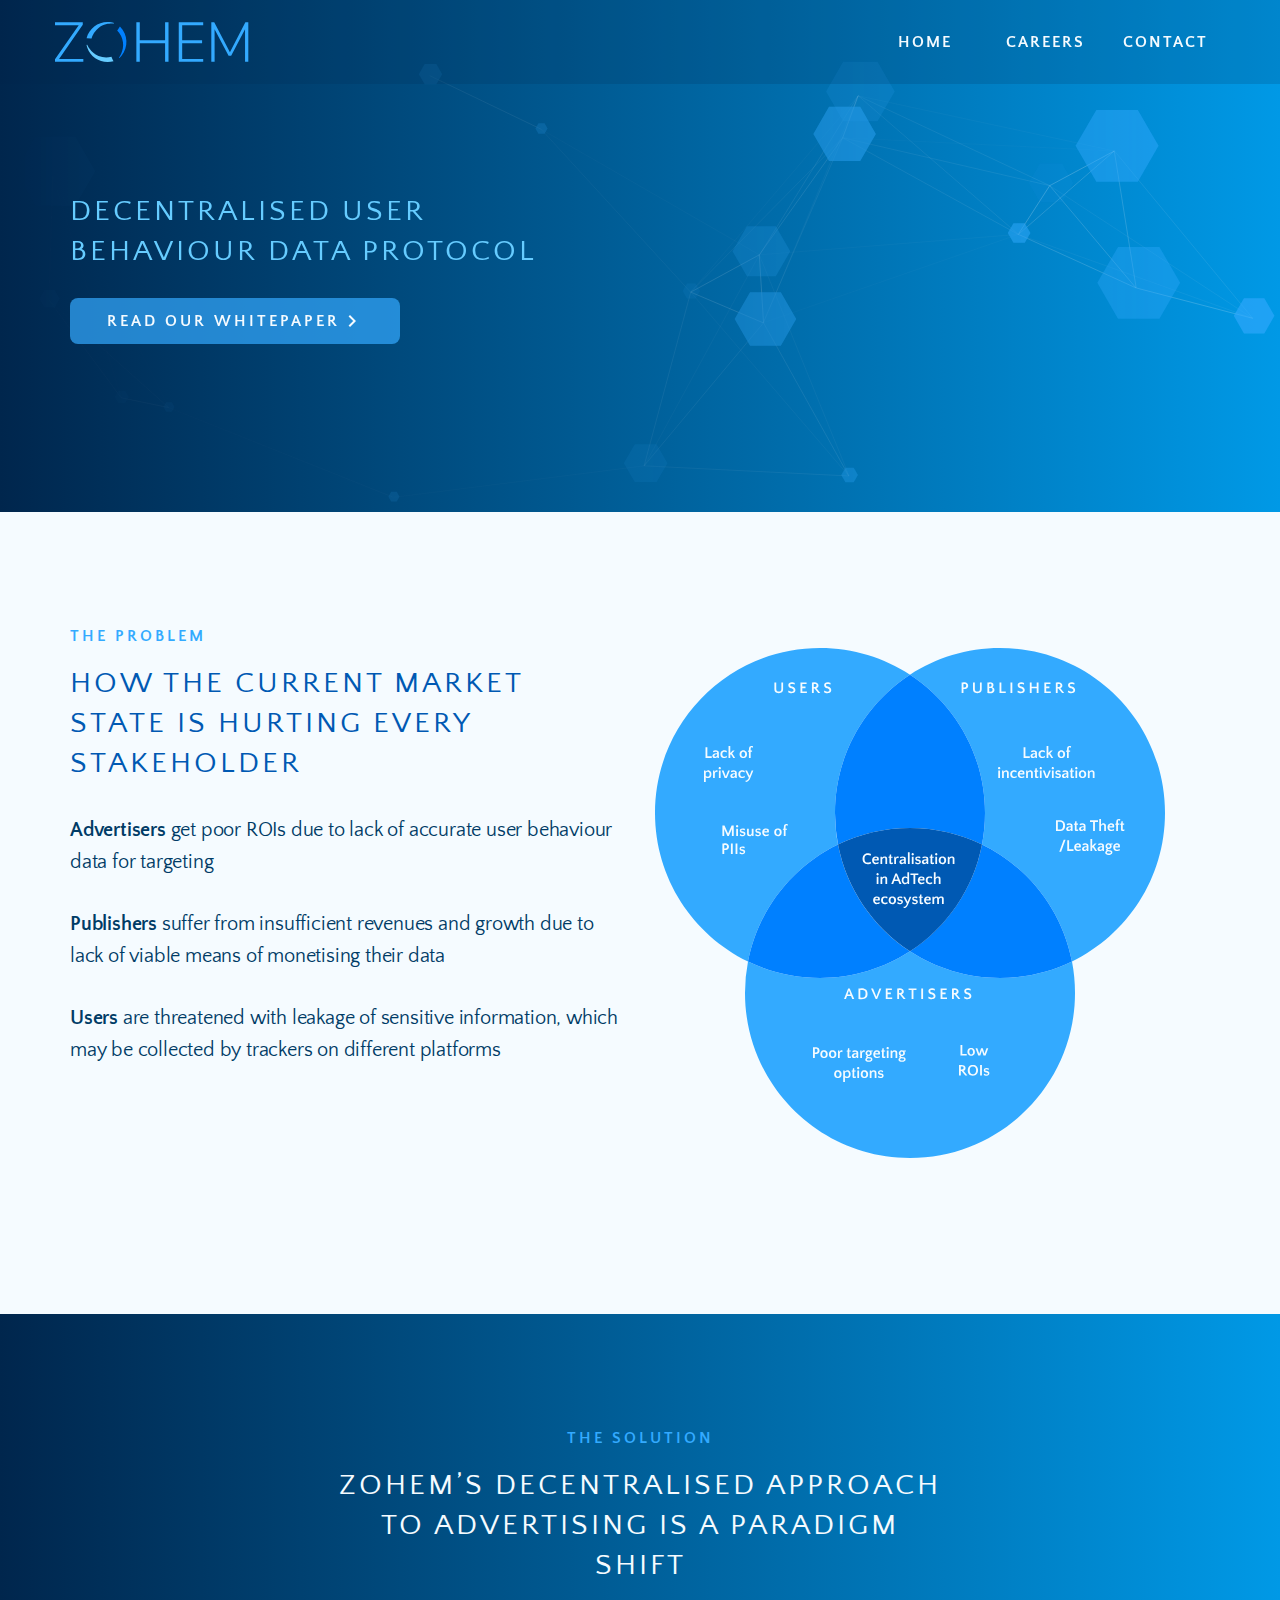
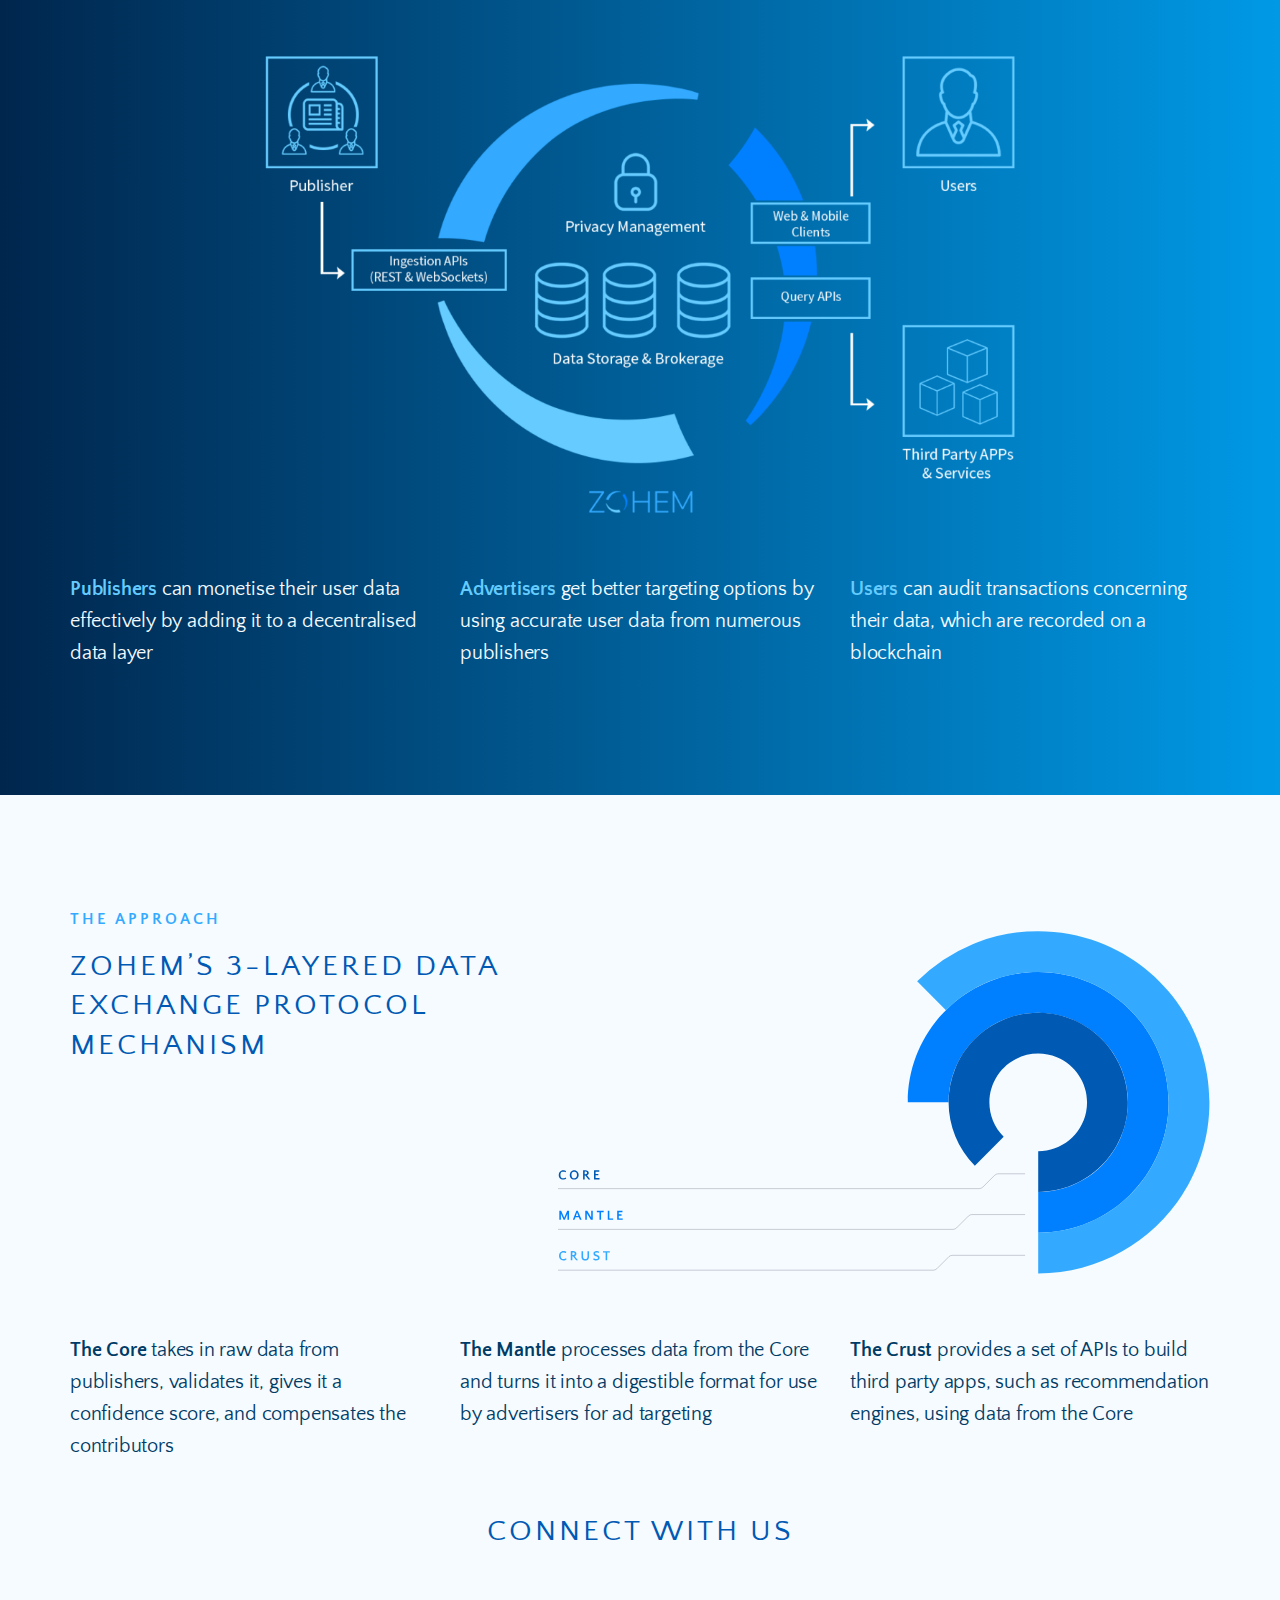
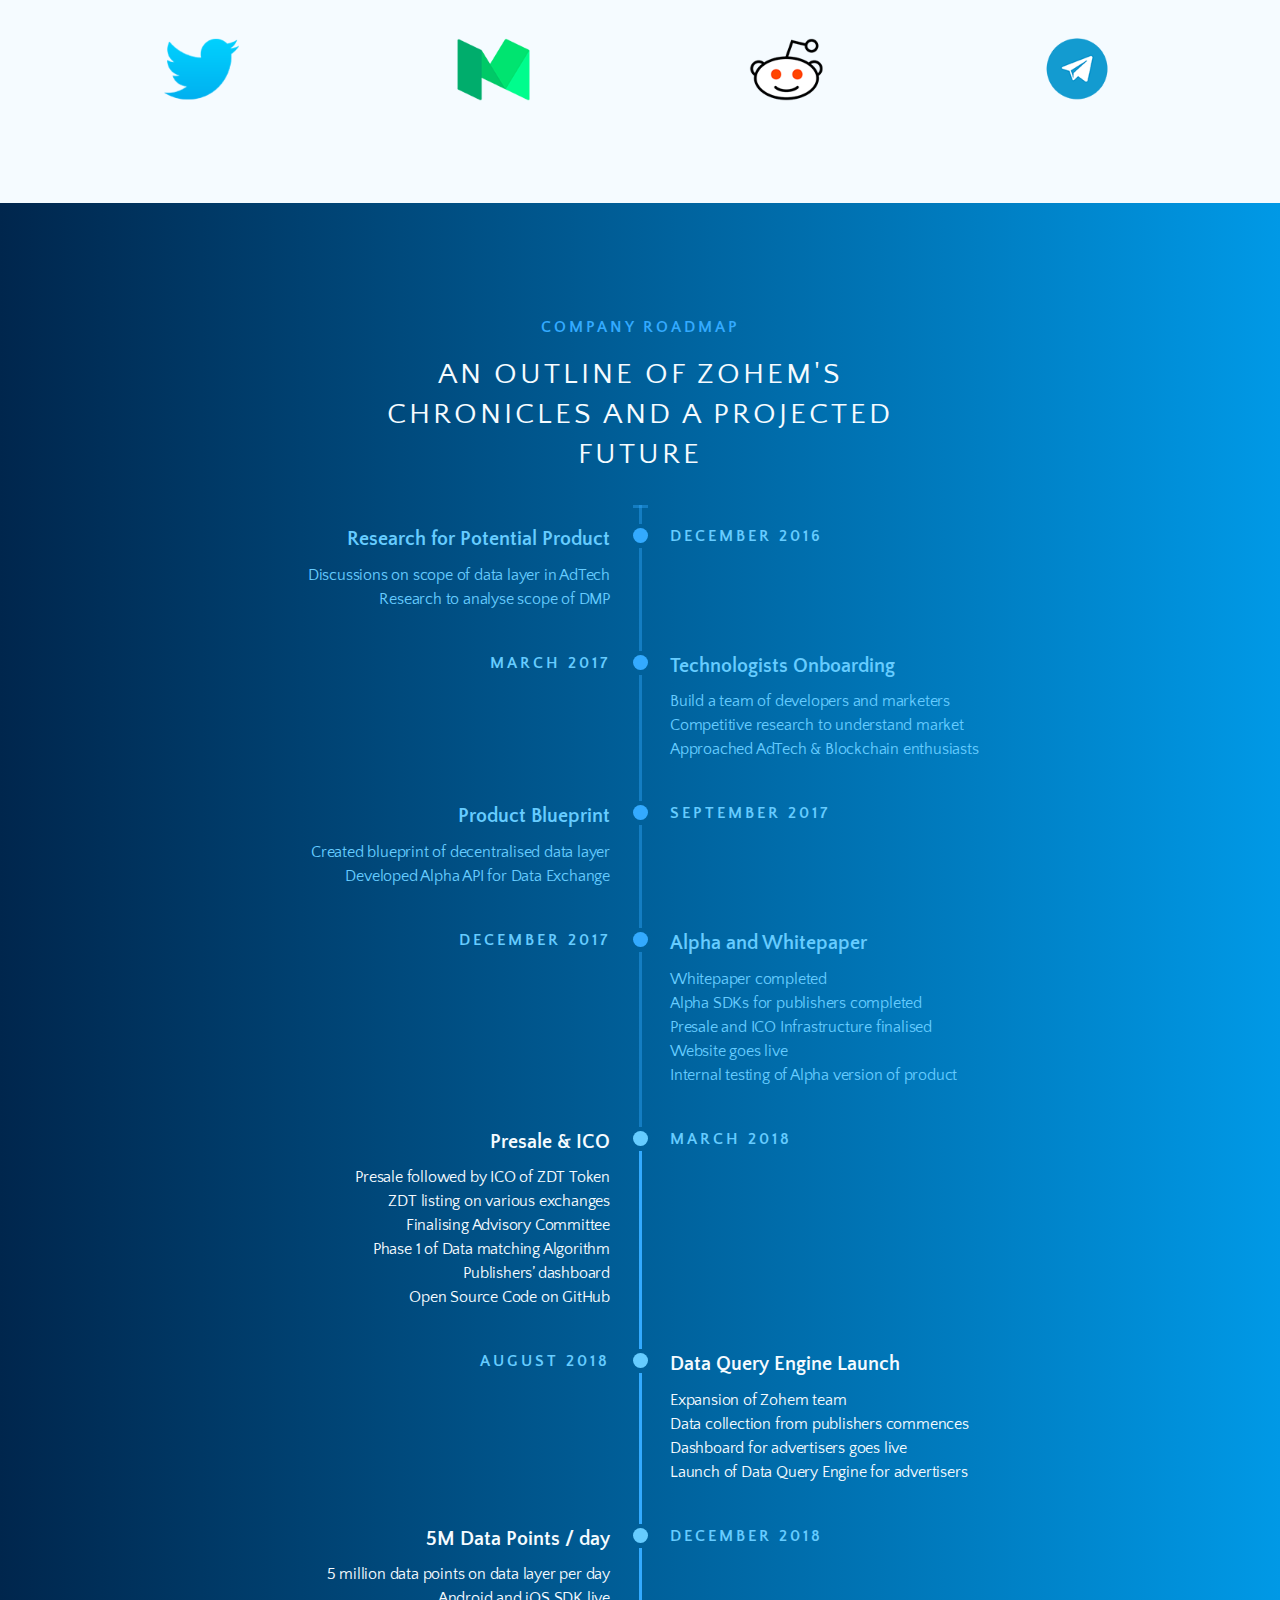
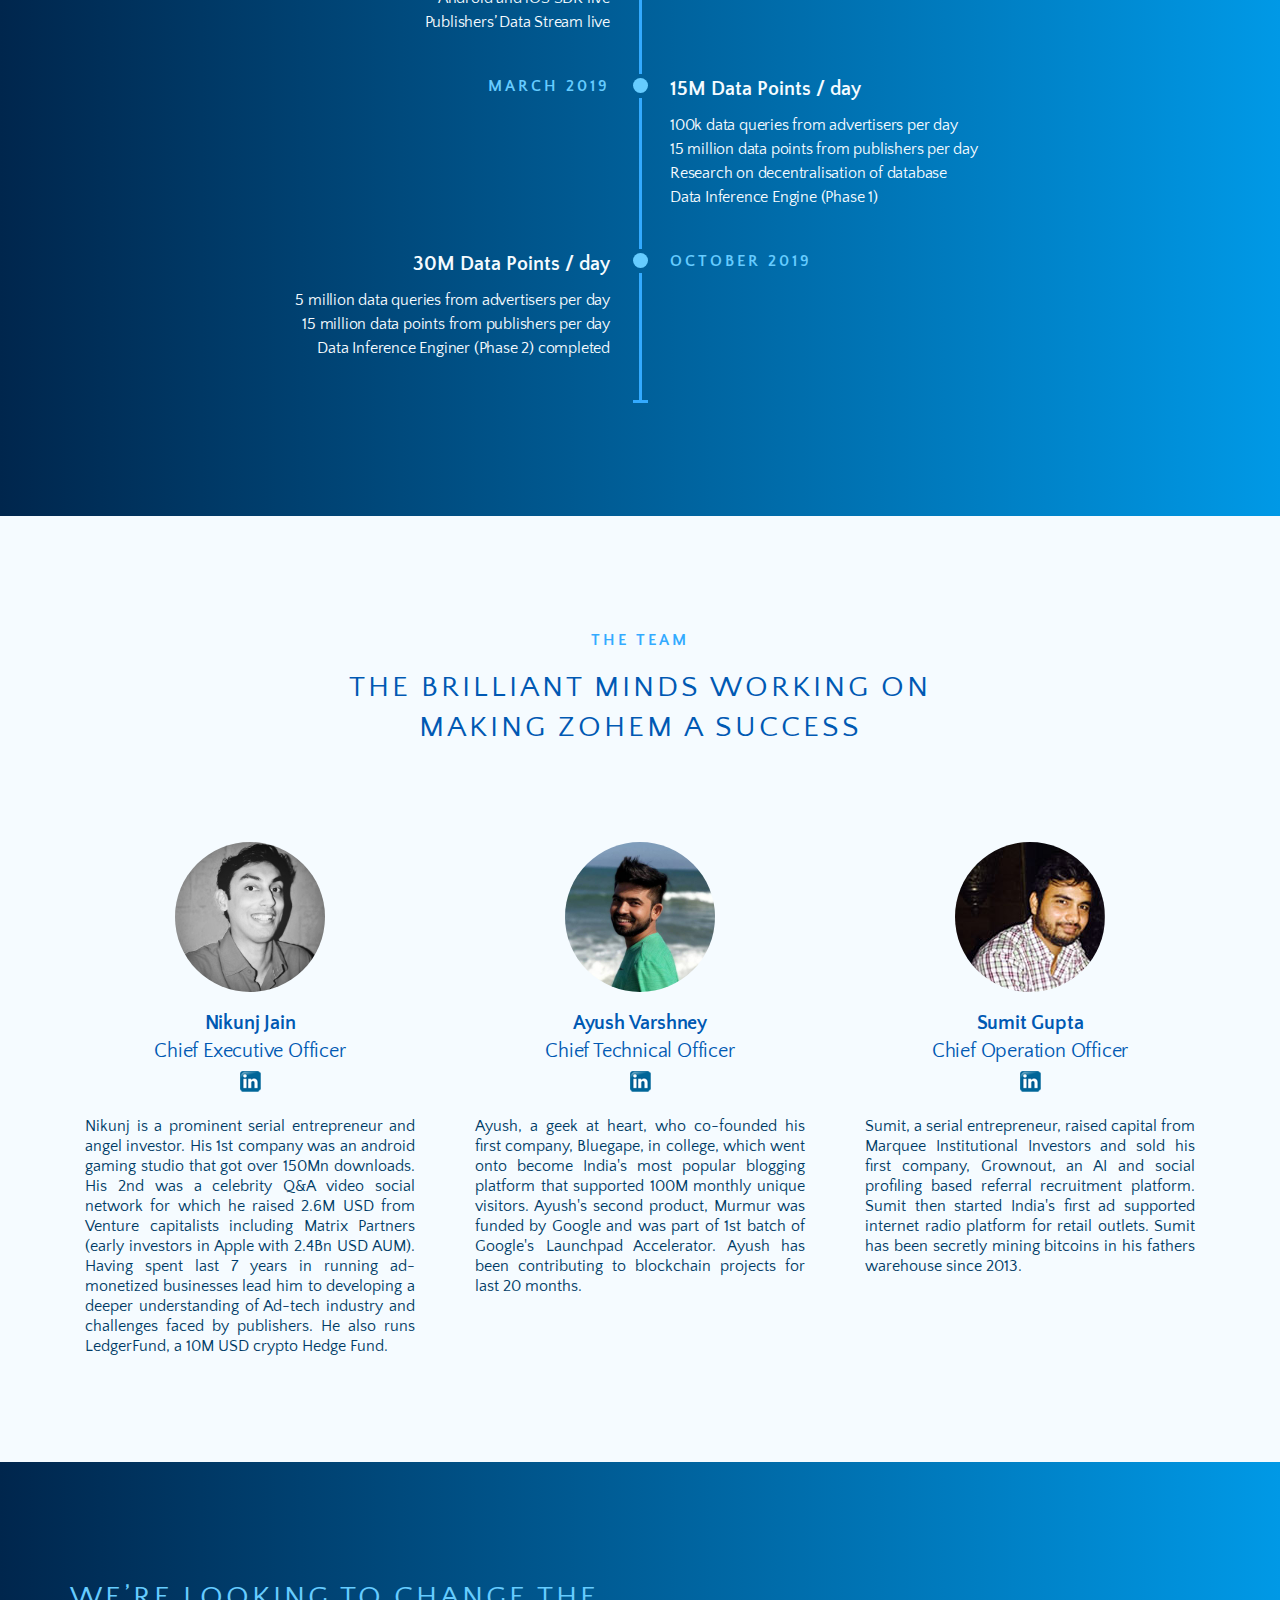
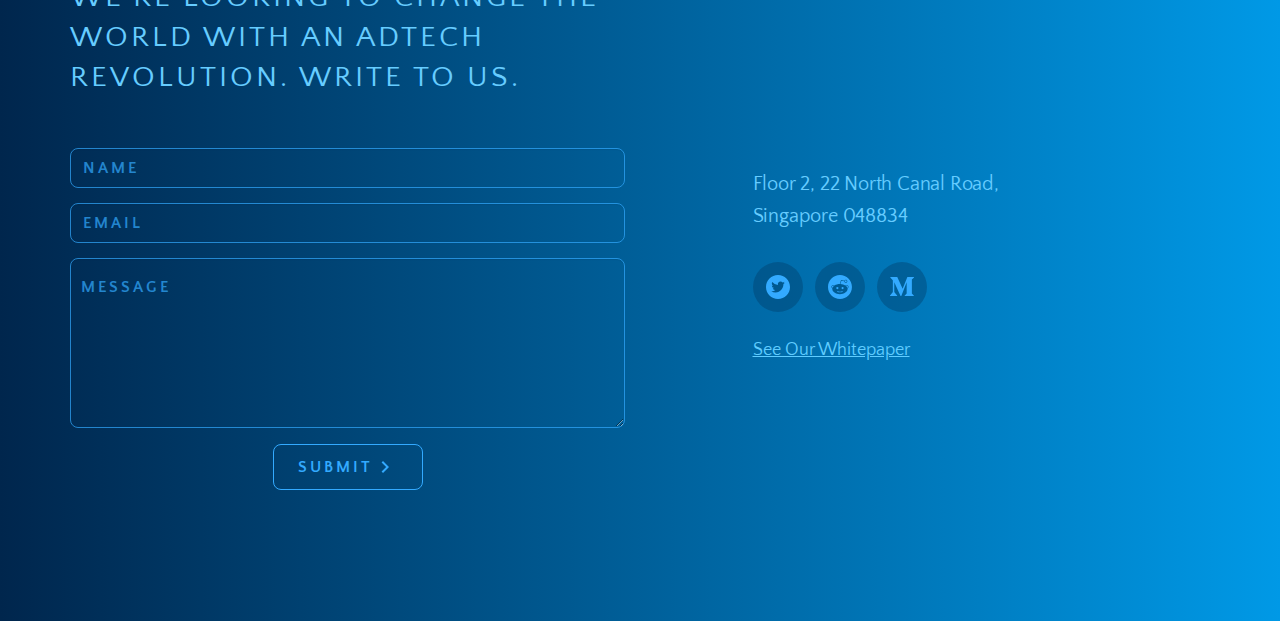
<file: index.html>
<!DOCTYPE html><html lang="en"><head><meta charset="utf-8"><meta http-equiv="X-UA-Compatible" content="IE=edge"><meta name="viewport" content="width=device-width,initial-scale=1"><!-- The above 3 meta tags --><title>ZOHEM | DECENTRALISED USER BEHAVIOUR DATA PROTOCOL</title><link rel="stylesheet" href="https://maxcdn.bootstrapcdn.com/bootstrap/3.3.7/css/bootstrap.min.css" integrity="sha384-BVYiiSIFeK1dGmJRAkycuHAHRg32OmUcww7on3RYdg4Va+PmSTsz/K68vbdEjh4u" crossorigin="anonymous"><link href="assets/css/style.min.css?v=091.5b" rel="stylesheet"><!--[if lt IE 9]>
      <script src="https://oss.maxcdn.com/html5shiv/3.7.3/html5shiv.min.js"></script>
      <script src="https://oss.maxcdn.com/respond/1.4.2/respond.min.js"></script>
    <![endif]--><link href="https://fonts.googleapis.com/css?family=Quattrocento+Sans:400,700" rel="stylesheet"><style media="screen"></style><!-- Global Site Tag (gtag.js) - Google Analytics --><script async src="https://www.googletagmanager.com/gtag/js?id=UA-107770985-1"></script><script>window.dataLayer = window.dataLayer || [];
    function gtag(){dataLayer.push(arguments);}
    gtag('js', new Date());

    gtag('config', 'UA-107770985-1');</script></head><body><nav class="navbar navbar-fixed-top navbar-up"><div class="container"><div class="navbar-header"><button type="button" class="navbar-toggle collapsed" data-toggle="collapse" data-target="#navbar" aria-expanded="false" aria-controls="navbar"><span class="sr-only">Toggle navigation</span> <span class="icon-bar ham-first"></span> <span class="icon-bar ham-second"></span> <span class="icon-bar ham-third"></span></button> <a class="navbar-brand" href="#"><img src="assets/img/svg/logo-zohem.svg"></a></div><div id="navbar" class="navbar-collapse collapse"><ul class="nav navbar-nav navbar-right"><li><a class="navtext" href="#home-section">HOME</a></li><li><a class="navtext" target="_blank" href="https://angel.co/zohem/jobs">CAREERS</a></li><li><a class="navtext" href="#contact-section">Contact</a></li><!-- <li><a class="navtext" href="#">PRE-SALE</a></li> --><!-- <li><a class="navtext" href="#">ICO</a></li> --><!-- <li><a class="navtext" href="bounty.html">BOUNTY</a></li> --></ul></div></div></nav><div id="home-section" class="section-hero bg-gradient"><div id="particles-js"></div><div class="container"><div class="row"><div class="col-md-6 col-lg-6"><div class="hero-box"><h1 class="heading-hero">Decentralised User Behaviour Data Protocol</h1><div class="hero-button-box"><a href="https://www.zohem.com/whitepaper.html" target="_blank" class="btn btn-filled"><span>Read our Whitepaper</span><span class="icon-arrowright"></span></a><!-- <a href="#" class="btn btn-outline"><span>View the video</span><span class="icon-playbutton"></span></a> --></div></div></div><div class="col-md-6 col-lg-6"><div class="particlaeadsf"></div></div></div></div></div><div class="section-padding bg-light"><div class="container"><div class="row"><div class="col-md-6"><h3 class="heading-minions">The Problem</h3><h2 class="heading-secondary">How the current market state is hurting every stakeholder</h2><p class="paragraph-dark"><span>Advertisers </span>get poor ROIs due to lack of accurate user behaviour data for targeting</p><p class="paragraph-dark"><span>Publishers </span>suffer from insufficient revenues and growth due to lack of viable means of monetising their data</p><p class="paragraph-dark"><span>Users </span>are threatened with leakage of sensitive information, which may be collected by trackers on different platforms</p></div><div class="col-md-6"><div class="img-box"><img class="img-responsive" src="assets/img/svg/zohemtheproblems.svg" alt=""></div></div></div></div></div><div class="section-padding bg-gradient"><div class="col-md-6 col-lg-6 col-lg-offset-3 col-md-offset-3 text-center"><h3 class="heading-minions">The Solution</h3><h2 class="heading-secondary-light">Zohem’s Decentralised Approach to Advertising is a Paradigm Shift</h2></div><div class="container"><div class="row"></div><div class="row"><div class="col-lg-8 col-lg-offset-2 col-md-offset-2"><div class="img-box"><img class="img-responsive" src="assets/img/zohemthesolution.png" alt=""></div></div></div><div class="row"><div class="col-lg-4 col-md-4"><p class="paragraph-light"><span>Publishers </span>can monetise their user data effectively by adding it to a decentralised data layer</p></div><div class="col-lg-4 col-md-4"><p class="paragraph-light"><span>Advertisers </span>get better targeting options by using accurate user data from numerous publishers</p></div><div class="col-lg-4 col-md-4"><p class="paragraph-light"><span>Users </span>can audit transactions concerning their data, which are recorded on a blockchain</p></div></div></div></div><div class="section-padding bg-light"><div class="container"><div class="row"><div class="col-md-5"><h3 class="heading-minions">The Approach</h3><h2 class="heading-secondary">Zohem’s 3-layered data exchange protocol mechanism</h2></div><div class="col-lg-7"><div class="img-box"><img class="img-responsive" src="assets/img/svg/zohemtheapproach.svg" alt=""></div></div></div><div class="row"><div class="col-lg-4 col-md-4"><p class="paragraph-dark"><span>The Core </span>takes in raw data from publishers, validates it, gives it a confidence score, and compensates the contributors</p></div><div class="col-lg-4 col-md-4"><p class="paragraph-dark"><span>The Mantle </span>processes data from the Core and turns it into a digestible format for use by advertisers for ad targeting</p></div><div class="col-lg-4 col-md-4"><p class="paragraph-dark"><span>The Crust </span>provides a set of APIs to build third party apps, such as recommendation engines, using data from the Core</p></div></div><div class="row"><div class="col-lg-12 text-center"><h2 class="heading-secondary">Connect with us</h2></div><div class="col-lg-3 col-md-3 col-sm-3"><div class="social-connect"><a href="https://twitter.com/zohem_" target="_blank"><img src="assets/img/twitter.png" class="img-responsive center-block" alt=""></a></div></div><div class="col-lg-3 col-md-3 col-sm-3"><div class="social-connect"><a href="https://medium.com/zohem" target="_blank"><img src="assets/img/medium.png" class="img-responsive center-block" alt=""></a></div></div><div class="col-lg-3 col-md-3 col-sm-3"><div class="social-connect"><a href="https://www.reddit.com/r/TheZohem/" target="_blank"><img src="assets/img/reddit.png" class="img-responsive center-block" alt=""></a></div></div><div class="col-lg-3 col-md-3 col-sm-3"><div class="social-connect"><a href="http://t.me/zohem" target="_blank"><img src="assets/img/telegram.png" class="img-responsive center-block" alt=""></a></div></div></div></div></div><div class="section-padding bg-gradient"><div class="col-md-6 col-lg-6 col-lg-offset-3 col-md-offset-3 text-center"><h3 class="heading-minions">Company Roadmap</h3><h2 class="heading-secondary-light">An outline of Zohem's chronicles and a projected future</h2></div><div class="container timeline-all"><div class="row example-centered"><div class="col-xs-10 col-xs-offset-1 col-sm-8 col-sm-offset-2"><ul class="timeline timeline-centered"><li class="timeline-item period timeline-dead"><div class="timeline-info"></div><div class="timeline-marker marker-top"></div><div class="timeline-content"><h2 class="timeline-title">&nbsp;</h2></div></li><li class="timeline-item timeline-dead"><div class="timeline-info timeline-info-fix"><span>December 2016</span></div><div class="timeline-marker"></div><div class="timeline-content"><h3 class="timeline-title">Research for Potential Product</h3><p>Discussions on scope of data layer in AdTech<br>Research to analyse scope of DMP</p></div></li><li class="timeline-item timeline-dead"><div class="timeline-info timeline-info-fix"><span>March 2017</span></div><div class="timeline-marker"></div><div class="timeline-content"><h3 class="timeline-title">Technologists Onboarding</h3><p>Build a team of developers and marketers<br>Competitive research to understand market<br>Approached AdTech &amp; Blockchain enthusiasts</p></div></li><li class="timeline-item timeline-dead"><div class="timeline-info timeline-info-fix"><span>September 2017</span></div><div class="timeline-marker"></div><div class="timeline-content"><h3 class="timeline-title">Product Blueprint</h3><p>Created blueprint of decentralised data layer<br>Developed Alpha API for Data Exchange</p></div></li><li class="timeline-item timeline-dead"><div class="timeline-info timeline-info-fix"><span>December 2017</span></div><div class="timeline-marker"></div><div class="timeline-content"><h3 class="timeline-title">Alpha and Whitepaper</h3><p>Whitepaper completed<br>Alpha SDKs for publishers completed<br>Presale and ICO Infrastructure finalised<br>Website goes live<br>Internal testing of Alpha version of product</p></div></li><li class="timeline-item"><div class="timeline-info timeline-info-fix"><span>March 2018</span></div><div class="timeline-marker"></div><div class="timeline-content"><h3 class="timeline-title">Presale &amp; ICO</h3><p>Presale followed by ICO of ZDT Token<br>ZDT listing on various exchanges<br>Finalising Advisory Committee<br>Phase 1 of Data matching Algorithm<br>Publishers’ dashboard<br>Open Source Code on GitHub</p></div></li><li class="timeline-item"><div class="timeline-info timeline-info-fix"><span>August 2018</span></div><div class="timeline-marker"></div><div class="timeline-content"><h3 class="timeline-title">Data Query Engine Launch</h3><p>Expansion of Zohem team<br>Data collection from publishers commences<br>Dashboard for advertisers goes live<br>Launch of Data Query Engine for advertisers</p></div></li><li class="timeline-item"><div class="timeline-info timeline-info-fix"><span>December 2018</span></div><div class="timeline-marker"></div><div class="timeline-content"><h3 class="timeline-title">5M Data Points / day</h3><p>5 million data points on data layer per day<br>Android and iOS SDK live<br>Publishers’ Data Stream live</p></div></li><li class="timeline-item"><div class="timeline-info timeline-info-fix"><span>March 2019</span></div><div class="timeline-marker"></div><div class="timeline-content"><h3 class="timeline-title">15M Data Points / day</h3><p>100k data queries from advertisers per day<br>15 million data points from publishers per day<br>Research on decentralisation of database<br>Data Inference Engine (Phase 1)</p></div></li><li class="timeline-item"><div class="timeline-info timeline-info-fix"><span>October 2019</span></div><div class="timeline-marker"></div><div class="timeline-content"><h3 class="timeline-title">30M Data Points / day</h3><p>5 million data queries from advertisers per day<br>15 million data points from publishers per day<br>Data Inference Enginer (Phase 2) completed</p></div></li><li class="timeline-item period"><div class="timeline-info"></div><div class="timeline-marker marker-bottom"></div><div class="timeline-content"><h2 class="timeline-title">&nbsp;</h2></div></li></ul></div></div></div><div class="container"><div class="row"><div class="col-lg-4 col-md-12"></div></div></div></div><div class="section-padding bg-light"><div class="col-md-6 col-lg-6 col-lg-offset-3 col-md-offset-3 text-center margin-bottom-5per"><h3 class="heading-minions">THE TEAM</h3><h2 class="heading-secondary">The brilliant minds working on making Zohem a success</h2></div><div class="container"><div class="row"><div class="blob-profile"><div class="col-lg-4 col-md-4"><div class="profile-img-box"><img src="assets/img/team/Nikunj_Zohem.jpg?v=01gh" class="img-responsive" alt=""></div><div class="profile-content col-lg-12"><h3 class="heading-caption custom-text-center"><span>Nikunj Jain<span></span></span></h3><h4 class="heading-caption custom-text-center">Chief Executive Officer</h4><a href="http://www.linkedin.com/in/nikunjjain1/"><img src="assets/img/linked.png" class="img-responsive center-block"></a><p class="paragraph-caption custom-text-justify">Nikunj is a prominent serial entrepreneur and angel investor. His 1st company was an android gaming studio that got over 150Mn downloads. His 2nd was a celebrity Q&A video social network for which he raised 2.6M USD from Venture capitalists including Matrix Partners (early investors in Apple with 2.4Bn USD AUM). Having spent last 7 years in running ad-monetized businesses lead him to developing a deeper understanding of Ad-tech industry and challenges faced by publishers. He also runs LedgerFund, a 10M USD crypto Hedge Fund.</p></div></div></div><div class="blob-profile"><div class="col-lg-4 col-md-4"><div class="profile-img-box"><img src="assets/img/team/Ayush_Zohem.jpg?v=02jgh" class="img-responsive" alt=""></div><div class="profile-content col-lg-12"><h3 class="heading-caption custom-text-center"><span>Ayush Varshney<span></span></span></h3><h4 class="heading-caption custom-text-center">Chief Technical Officer</h4><a href="https://www.linkedin.com/in/ayushvarshney/"><img src="assets/img/linked.png" class="img-responsive center-block"></a><p class="paragraph-caption custom-text-justify">Ayush, a geek at heart, who co-founded his first company, Bluegape, in college, which went onto become India's most popular blogging platform that supported 100M monthly unique visitors. Ayush's second product, Murmur was funded by Google and was part of 1st batch of Google's Launchpad Accelerator. Ayush has been contributing to blockchain projects for last 20 months.</p></div></div></div><div class="blob-profile"><div class="col-lg-4 col-md-4"><div class="profile-img-box"><img src="assets/img/team/Sumit_Zohem.jpg?v=03hgh" class="img-responsive" alt=""></div><div class="profile-content col-lg-12"><h3 class="heading-caption custom-text-center"><span>Sumit Gupta<span></span></span></h3><h4 class="heading-caption custom-text-center">Chief Operation Officer</h4><a href="javascript:void(0)"><img src="assets/img/linked.png" class="img-responsive center-block"></a><p class="paragraph-caption custom-text-justify">Sumit, a serial entrepreneur, raised capital from Marquee Institutional Investors and sold his first company, Grownout, an AI and social profiling based referral recruitment platform. Sumit then started India's first ad supported internet radio platform for retail outlets. Sumit has been secretly mining bitcoins in his fathers warehouse since 2013.</p></div></div></div></div><!-- <div class="row">
          <!-- <div class="blob-profile">
            <div class="col-lg-6 col-lg-offset-2 col-md-6">
              <div class="profile-img-box col-lg-4">
                <img src="assets/img/team/Sumit_Zohem.jpg" alt="">
              </div>
              <div class="profile-content col-lg-8">
                <h3 class="heading-caption"><span>Sunil Sharma<span></h3>
                <h4 class="heading-caption">Product Lead</h4>
                <a href="https://www.linkedin.com/in/sharmasunil93/"><img src="assets/img/linked.png" class="img-responsive"></a>
                <p class="paragraph-caption">Sunil started his career as an IOT engineer and developed three award winning projects. Continuing in the IOT space, he co-founded a startup that was acquired by Sachas, a VC group from Australia. He later joined a Google project as a BI
                  analyst in the retail segment covering almost 1500+ stores across the globe. It was here that he became interested in the blockchain technology and began working on several Govt. as well as private funded projects. His understanding of
                  blockchain and ICO's is what makes his projects stand apart. </p>
              </div>
            </div>
          </div> --><!-- <div class="blob-profile">
            <div class="col-lg-6 col-md-6">
              <div class="profile-img-box col-lg-4">
                <img src="assets/img/team/abhishek.jpg" alt="">
              </div>
              <div class="profile-content col-lg-8">
                <h3 class="heading-caption"><span>Abhishek Bhattacharya<span></h3>
                <h4 class="heading-caption">Blockchain Researcher</h4>
                <a href="https://www.linkedin.com/in/abhib3012/"><img src="assets/img/linked.png" class="img-responsive"></a>
                <p class="paragraph-caption">Abhishek has a keen interest in upcoming technologies such as Blockchain, Artificial Intelligence and Machine Learning. He has been helping Blockchain-based startups develop their white papers prior to their ICOs. He is currently actively
                  engaged in understanding the potential use cases of Blockchain technology, especially those in the AdTech industry. </p>
              </div>
            </div>
          </div>
  
        </div> --><!-- <div class="row">
        <div class="blob-profile">
          <div class="col-lg-6 col-md-6">
            <div class="profile-img-box col-lg-4">
              <img src="assets/img/team/rahulpandey.jpg" alt="">
            </div>
            <div class="profile-content col-lg-8">
              <h3 class="heading-caption"><span>Rahul Pandey<span></h3>
              <h4 class="heading-caption">Advisor</h4>
              <a href="https://www.linkedin.com/in/rahul-pandey-20a4371a/"><img src="assets/img/linked.png" class="img-responsive"></a>
              <p class="paragraph-caption">Rahul Pandey is a Strategy Consultant with years of experience in his kitty. He has worked in the role of an Ops Lead, Digital Communications for the Indian National Congress (INC), one of India’s leading political parties. His expertise
                lies in data management, analysis and delivery for media platforms. He has also been involved in the execution of numerous successful communication strategies and development of communication platforms. He has meticulously conducted several
                polls across different Indian states</p>
            </div>
          </div>
        </div>
        <div class="blob-profile">
          <div class="col-lg-6 col-md-6">
            <div class="profile-img-box col-lg-4">
              <img src="assets/img/team/sandeepamar.jpg" alt="">
            </div>
            <div class="profile-content col-lg-8">
              <h3 class="heading-caption"><span>Sandeep Amar<span></h3>
              <h4 class="heading-caption">Advisor</h4>
              <a href="https://www.linkedin.com/in/sandeepamar/"><img src="assets/img/linked.png" class="img-responsive"></a>
              <p class="paragraph-caption">Sandeep Amar is the Ex-CEO of Indian Express Digital, a premium Indian publisher. Under his management, the traffic of the publishing platform grew 250% in 10 months, making it the 2nd largest publishing platform in India. He has been in the
                position of a senior executive for renowned publisher platforms such as India.com and simplymarry.com. A multi-faceted personality, he has years of experience in managing PnL, Strategy, Sales, Editorial and Content, Product management,
                Technology, UI/UX, marketing, finance, admin and general operations of companies</p>
            </div>
          </div>
        </div>
      </div> --><!-- <div class="row">
        <div class="blob-profile">
          <div class="col-lg-6 col-md-6">
            <div class="profile-img-box col-lg-4">
              <img src="assets/img/team/sumit.jpg" alt="">
            </div>
            <div class="profile-content col-lg-8">
              <h3 class="heading-caption"><span>Sunil Sharma<span></h3>
              <h4 class="heading-caption">Product Lead</h4>
              <a href="https://www.linkedin.com/in/sharmasunil93/"><img src="assets/img/linked.png" class="img-responsive"></a>
              <p class="paragraph-caption">Sunil started his career as an IOT engineer and developed three award winning projects. Continuing in the IOT space, he co-founded a startup that was acquired by Sachas, a VC group from Australia. He later joined a Google project as a BI
                analyst in the retail segment covering almost 1500+ stores across the globe. It was here that he became interested in the blockchain technology and began working on several Govt. as well as private funded projects. His understanding of
                blockchain and ICO's is what makes his projects stand apart. </p>
            </div>
          </div>
        </div>
        <div class="blob-profile">
          <div class="col-lg-6 col-md-6">
            <div class="profile-img-box col-lg-4">
              <img src="assets/img/team/abhishek.jpg" alt="">
            </div>
            <div class="profile-content col-lg-8">
              <h3 class="heading-caption"><span>Abhishek Bhattacharya<span></h3>
              <h4 class="heading-caption">Blockchain Researcher</h4>
              <a href="https://www.linkedin.com/in/abhib3012/"><img src="assets/img/linked.png" class="img-responsive"></a>
              <p class="paragraph-caption">Abhishek has a keen interest in upcoming technologies such as Blockchain, Artificial Intelligence and Machine Learning. He has been helping Blockchain-based startups develop their white papers prior to their ICOs. He is currently actively
                engaged in understanding the potential use cases of Blockchain technology, especially those in the AdTech industry. </p>
            </div>
          </div>
        </div>

      </div>

      <div class="row">
        <div class="blob-profile">
          <div class="col-lg-6 col-md-6">
            <div class="profile-img-box col-lg-4">
              <img src="assets/img/team/vinnie.jpg" alt="">
            </div>
            <div class="profile-content col-lg-8">
              <h3 class="heading-caption"><span>Vinnie Singh<span></h3>
              <h4 class="heading-caption">Content Strategist</h4>
              <a href="https://www.linkedin.com/in/vinnie-singh-a79200134/"><img src="assets/img/linked.png" class="img-responsive"></a>
              <p class="paragraph-caption">Vinnie holds a Master’s degree in English one of India’s most prestigious universities, and has 4 years of experience in Content Development. She started her journey as a content writer by working as a journalist for an English daily and
                other online publishing channels. She went on to work for several global media agencies working on content as well as global content distribution strategies. Vinnie leaped from being a content writer to becoming a content strategist in
                a short span of time. </p>
            </div>
          </div>
        </div>
        <div class="blob-profile">
          <div class="col-lg-6 col-md-6">
            <div class="profile-img-box col-lg-4">
              <img src="assets/img/team/ankur.jpg" alt="">
            </div>
            <div class="profile-content col-lg-8">
              <h3 class="heading-caption"><span>Ankur Siddha<span></h3>
              <h4 class="heading-caption">Marketing Manager</h4>
              <a href="https://www.linkedin.com/in/ankur-siddha-0a4ba385/"><img src="assets/img/linked.png" class="img-responsive"></a>
              <p class="paragraph-caption">Ankur has more than 3.5 years of experience in advertising and online marketing. He has managed major digital marketing projects in the E-commerce industry, and has actively contributed his expertise to Rocket Internet Startups, a major
                incubator and investor in technology companies. His knowledge of cryptocurrency marketing sets him apart in this highly sentimental market</p>
            </div>
          </div>
        </div>
      </div>
      <div class="row">
        <div class="blob-profile">
          <div class="col-lg-6 col-md-6">
            <div class="profile-img-box col-lg-4">
              <img src="assets/img/team/surbhi.jpg" alt="">
            </div>
            <div class="profile-content col-lg-8">
              <h3 class="heading-caption"><span>Surbhi Ichpal<span></h3>
              <h4 class="heading-caption">Designer</h4>
              <a href="https://www.linkedin.com/in/surbhi-ichpal-958b0973/"><img src="assets/img/linked.png" class="img-responsive"></a>
              <p class="paragraph-caption">Surbhi’s passion for fresh and original design combined with a level headed and rational approach to clients’ needs has led to an impressive portfolio of projects. She has worked for several clients catering their graphical as well animation
                requirements
              </p>
            </div>
          </div>
        </div>

        <div class="blob-profile">
          <div class="col-lg-6 col-md-6">
            <div class="profile-img-box col-lg-4">
              <img src="assets/img/team/rahul.jpg" alt="">
            </div>
            <div class="profile-content col-lg-8">
              <h3 class="heading-caption"><span>Rahul Jaiswal<span></h3>
              <h4 class="heading-caption">Data Analytics</h4>
              <a href="https://www.linkedin.com/in/rahul-jaiswal-032029119/"><img src="assets/img/linked.png" class="img-responsive"></a>
              <p class="paragraph-caption">Rahul’s expertise lies in analyzing data and providing useful insights to drive better business decisions. He has done engineering in computer science and has a lot of experience working as a developer. He aces at solving data-related problems,
                developing quality control plans and identifying areas for improvement</p>
            </div>
          </div>
        </div>

      </div>
      <div class="row">
        <div class="blob-profile">
          <div class="col-lg-8 col-lg-offset-3 col-md-8 col-md-offset-2 ">
            <div class="profile-img-box col-lg-8">
              <a target="_blank" href="https://angel.co/zohem/jobs"><img src="assets/img/team/you.jpg" alt="" class="center-block">
              <h4 class="dummy-profile-caption">Come in , take a seat. We're hiring. Join the journey on next Adtech revolution. </h4></a>
            </div>
          </div>
        </div>
      </div> --></div></div><div class="bg-gradient section-padding"><div class="container"><div class="row" id="contact-section"><div class="col-lg-6 col-md-6"><h2 class="heading-secondary-tint">We’re looking to change the World with an AdTech revolution. Write to us.</h2></div></div><div class="row"><div class="col-lg-6 col-md-6"><form id="contactus" class="contact-form"><div class="form-group"><input type="text" name="userName" class="form-control" id="contact_name" placeholder="Name" required=""></div><div class="form-group"><input type="email" name="userEmail" class="form-control" placeholder="Email" required pattern="[a-z0-9._%+-]+@[a-z0-9.-]+\.[a-z]{2,3}$" type="email" id="contact_email"></div><div class="form-group"><textarea name="userMessage" class="form-control" id="contact_comment" required rows="8" placeholder="Message"></textarea></div><div class="form-group text-center"><button class="btn btn-outline-small center-block" id="formsubmit" type="submit" value="Submit"><span>SUBMIT</span><span class="icon-arrow-blue"></span></button> <img id="formloading" src="assets/img/svg/spinner.svg" style="width: 50px" alt=""></div></form></div><div class="col-lg-5 col-md-5 col-lg-offset-1 col-md-offset-1 padding-top-40"><p class="paragraph-tint text-center-mobile">Floor 2, 22 North Canal Road,<br>Singapore 048834</p><div class="text-center-mobile"><!-- <a href="https://www.facebook.com/Zohem-1369478903159303/" target="_blank"><i class="social-icon facebook"></i></a> --> <a href="https://twitter.com/zohem_" target="_blank"><i class="social-icon twitter"></i></a> <a href="https://www.reddit.com/r/TheZohem/" target="_blank"><i class="social-icon reddit"></i></a><!-- <a href="https://www.linkedin.com/company/13378540/" target="_blank"><i class="social-icon linkedin"></i></a> --> <a href="https://medium.com/zohem" target="_blank"><i class="social-icon medium"></i></a></div><div class="footer-links"><a href="http://www.zohem.com/whitepaper" target="_blank" class="">See Our Whitepaper</a></div></div></div></div></div><script src="https://ajax.googleapis.com/ajax/libs/jquery/1.12.4/jquery.min.js"></script><script src="https://maxcdn.bootstrapcdn.com/bootstrap/3.3.7/js/bootstrap.min.js" integrity="sha384-Tc5IQib027qvyjSMfHjOMaLkfuWVxZxUPnCJA7l2mCWNIpG9mGCD8wGNIcPD7Txa" crossorigin="anonymous"></script><script src="assets/js/scripts.min.js?v=3.5b"></script><script src="assets/js/particles.min.js"></script><script type="text/javascript">particlesJS.load('particles-js', 'assets/js/particlesjs-config.json');</script></body></html>
</file>
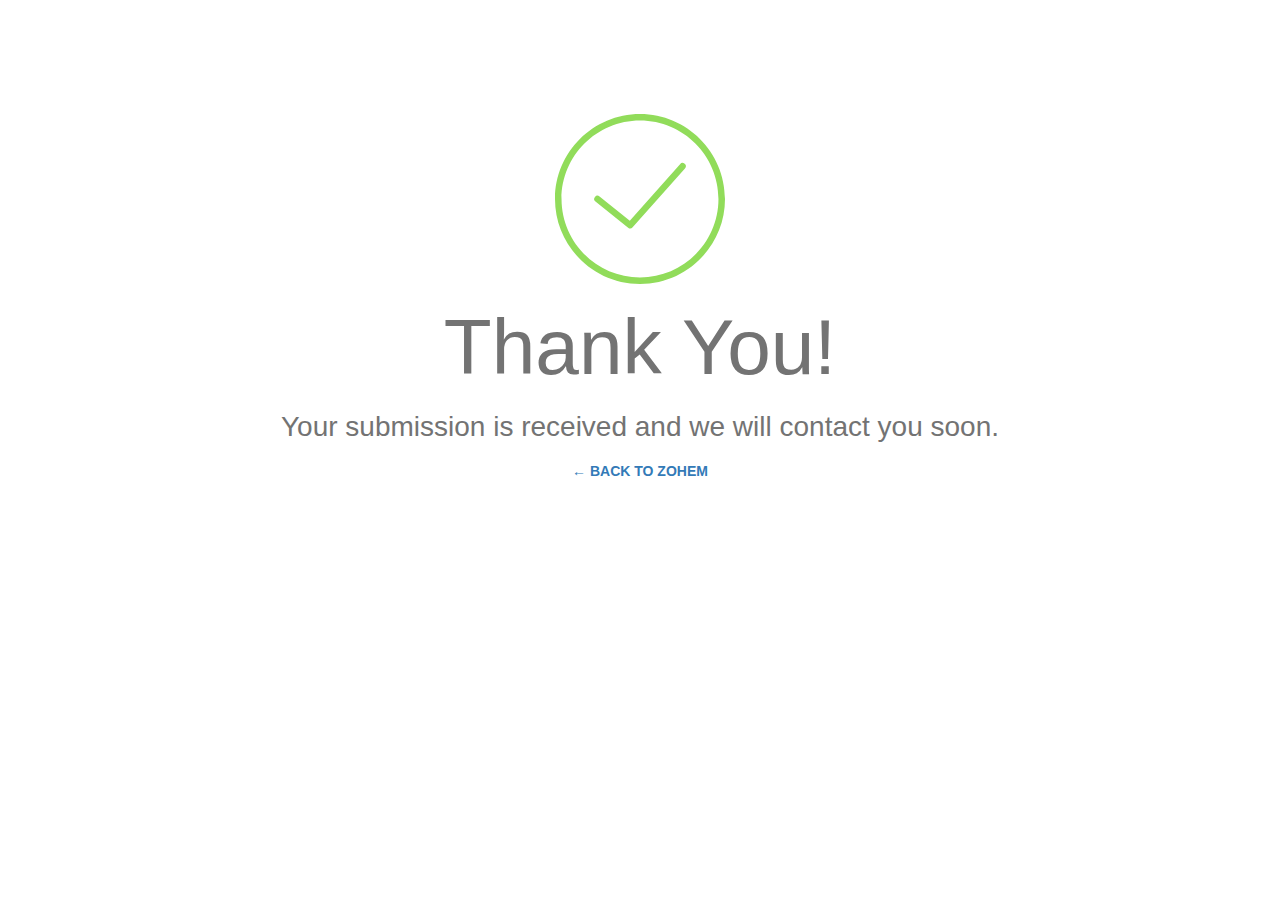
<file: thankyou.html>
<!DOCTYPE html><html><head><meta charset="utf-8"><meta http-equiv="X-UA-Compatible" content="IE=edge"><meta name="viewport" content="width=device-width,initial-scale=1"><meta name="author" content="Zohem"><title>Zohem</title><link rel="stylesheet" href="https://maxcdn.bootstrapcdn.com/bootstrap/3.3.7/css/bootstrap.min.css"><style>img {
      padding-top: 10%;
      width: 10%;
      width: 170px;
    }

    h1 {
      font-size: 5.6em;
      color: #737373;
    }

    h4 {
      font-size: 2em;
      color: #737373;
      padding-top: 1%;
    }

    h5 {
      cursor: pointer;
      padding-top: 1%;
    }

    a {
      font-weight: bold;
    }

    .animated2 {
      -webkit-animation-duration: 2.5s;
      animation-duration: 2.5s;
      -webkit-animation-fill-mode: both;
      animation-fill-mode: both;
      -webkit-animation-timing-function: linear;
      animation-timing-function: linear;
      animation-iteration-count: infinite;
      -webkit-animation-iteration-count: infinite;
    }

    @-webkit-keyframes bounce2 {
      0%,
      20%,
      40%,
      60%,
      80%,
      100% {
        -webkit-transform: translateY(0);
      }
      50% {
        -webkit-transform: translateY(-7px);
      }
    }

    @keyframes bounce2 {
      0%,
      20%,
      40%,
      60%,
      80%,
      100% {
        transform: translateY(0);
      }
      50% {
        transform: translateY(-10px);
      }
    }

    .bounce2 {
      -webkit-animation-name: bounce2;
      animation-name: bounce2;
    }</style></head><script>function goBack() {
    window.history.back();
  }</script><body><div class="container"><div class="row"><div class="col-lg-12 col-md-12 text-center"><img class="bounce2 animated2" src="assets/img/svg/success.svg" alt=""></div><div class="col-lg-12 col-md-12 text-center"><h1>Thank You!</h1><h4>Your submission is received and we will contact you soon.</h4><h5><a onclick="goBack();">← BACK TO ZOHEM</a></h5></div></div></div></body></html>
</file>
<file: assets/css/style.min.css>
*{font-family:Quattrocento Sans,sans-serif;-webkit-font-smoothing:antialiased;-moz-osx-font-smoothing:grayscale}.heading-hero{font-size:30px;max-width:510px;line-height:1.33;color:#6cf}.heading-hero,.heading-minions{letter-spacing:3px;text-transform:uppercase}.heading-minions{font-size:16px;font-weight:700;line-height:1;color:#3af}.heading-secondary{padding-bottom:20px;font-size:30px;line-height:1.33;letter-spacing:3px;color:#0059b3;text-transform:uppercase}@media (max-width:460px){.heading-secondary{font-size:21px}}.heading-secondary span{font-weight:700}.heading-secondary-tint{font-size:30px;line-height:1.33;letter-spacing:3px;color:#6cf;padding-bottom:20px;text-transform:uppercase}@media (max-width:460px){.heading-secondary-tint{font-size:21px}}.heading-secondary-light{padding-bottom:20px;font-size:30px;line-height:1.33;letter-spacing:3px;color:#f5fbff;text-transform:uppercase}@media (max-width:460px){.heading-secondary-light{font-size:21px}}.paragraph-dark{font-size:20px;padding-bottom:20px;line-height:1.6;letter-spacing:-.2px;color:#003b66}.paragraph-dark span{font-weight:700}.paragraph-dark-small{font-family:Quattrocento Sans,sans-serif;font-size:17px;text-align:justify;color:#003b66}.paragraph-dark-small,.paragraph-light{line-height:1.6;letter-spacing:-.2px;padding-bottom:20px}.paragraph-light{font-size:20px;color:#f5fbff}.paragraph-light span{color:#6cf;font-weight:700}.paragraph-tint{font-size:20px;line-height:1.6;padding-bottom:20px;letter-spacing:-.2px;text-align:left;color:#6cf}.padding-top-40{padding-top:40px}.heading-caption{font-size:20px;line-height:1.6;letter-spacing:-.2px;text-align:left;color:#0059b3}.heading-caption span{font-weight:700}.paragraph-caption{font-size:16px;line-height:1.25;text-align:left;color:#003b66}.bg-gradient{background-image:linear-gradient(270deg,#0099e6,#00264d)}.bg-light{background-color:#f5fbff}.hero-box{padding-top:31%;padding-bottom:31%}.section-padding{padding:96px 0}.margin-bottom-5per{margin-bottom:5%}.img-box{padding:40px 0 60px}.contact-form{padding:20px 0}@media (max-width:991px){.text-center-mobile{text-align:center}}#particles-js{display:none}@media (min-width:992px){.section-hero{position:relative;height:40vw}#particles-js{-webkit-mask:url(../img/svg/mask.svg) top left/cover;mask:url(../img/svg/mask.svg) top left/cover;display:block;position:absolute;top:0;left:0;right:0;height:40vw}}.social-connect{padding-top:50px}.social-connect img{width:75px}.footer-links{margin-top:20px}.footer-links a{font-size:18px;margin-top:7px;display:block;color:#5fccff;text-decoration:underline}@media (max-width:991px){.footer-links{text-align:center}}.contact-form input{background:none;height:40px;opacity:.7;border-radius:8px;font-size:16px;color:#fff;border:1px solid #3af}.contact-form input::-webkit-input-placeholder{font-weight:700;line-height:1;letter-spacing:3px;color:#3af;text-transform:uppercase}.contact-form input:-moz-placeholder,.contact-form input::-moz-placeholder{font-weight:700;line-height:1;letter-spacing:3px;color:#3af;text-transform:uppercase}.contact-form input:-ms-input-placeholder{font-weight:700;line-height:1;letter-spacing:3px;color:#3af;text-transform:uppercase}.contact-form textarea{line-height:1;padding:20px 10px;background:none;opacity:.7;border-radius:8px;font-size:16px;color:#fff;border:1px solid #3af}.contact-form textarea::-webkit-input-placeholder{font-weight:700;letter-spacing:3px;color:#3af;text-transform:uppercase}.contact-form textarea:-moz-placeholder,.contact-form textarea::-moz-placeholder{font-weight:700;letter-spacing:3px;color:#3af;text-transform:uppercase}.contact-form textarea:-ms-input-placeholder{font-weight:700;letter-spacing:3px;color:#3af;text-transform:uppercase}.btn{font-size:16px;font-weight:700;line-height:1;letter-spacing:3px;text-align:center;padding:10px 0;border-radius:8px;margin-top:3%;text-transform:uppercase;transition:all .2s ease-in}.btn.btn-filled{background-color:rgba(51,170,255,.7);color:#f5fbff;width:330px}.btn.btn-filled:hover{color:#f5fbff;background:rgba(102,204,255,.7)}.btn.btn-outline{background:none;color:#3af;width:330px;border:1px solid #3af}.btn.btn-outline:hover{color:#6cf;border:1px solid #6cf}.btn.btn-outline:hover span.icon-playbutton{background:url(../img/svg/icon-play-light.svg)!important}.btn.btn-outline-small{background:none;color:#3af;width:150px;border:1px solid #3af}.btn.btn-outline-small:hover{color:#6cf;border:1px solid #6cf}.btn.btn-outline-small:hover span.icon-arrow-blue{background:url(../img/svg/icon-arrow-blue-light.svg)!important}.btn span{display:inline-block;vertical-align:middle;transition:all .2s ease-in}.btn span.icon-arrowright{width:24px;height:24px;background:url(../img/svg/icon-arrow-right.svg)}.btn span.icon-playbutton{width:24px;height:24px;background:url(../img/svg/icon-play.svg)}.btn span.icon-arrow-blue{width:24px;height:24px;background:url(../img/svg/icon-arrow-blue.svg)}.btn:hover{box-shadow:1px 1px 1px rgba(32,39,43,.1)}.btn:hover span:first-child{padding-right:10px}::-webkit-scrollbar{width:8px;height:8px}::-webkit-scrollbar-button{width:0;height:0}::-webkit-scrollbar-thumb{background:#bbb;border-radius:50px}::-webkit-scrollbar-thumb:hover{background:#b1b1b1}::-webkit-scrollbar-thumb:active{background:#a7a7a7}::-webkit-scrollbar-track{background:#dedede}::-webkit-scrollbar-track:hover{background:#d9d9d9}::-webkit-scrollbar-track:active{background:#d1d1d1}.navbar-toggle .icon-bar{background-color:#038586}.navbar-nav>li>a{color:#f5fbff;padding:0;min-width:120px;border:2px solid transparent;padding:10px 0;font-size:16px;letter-spacing:3px;font-weight:700;letter-spacing:2px;text-align:center;transition:all .27s ease-in-out;text-transform:uppercase}.navbar-nav>li>a.active{color:#6cf}@media (max-width:767px){.navbar-nav>li>a{width:200px;text-align:center;margin:0 auto}}.navbar-nav>li>a:active,.navbar-nav>li>a:focus,.navbar-nav>li>a:hover{background:none}.navbar-nav>li>a.anchor-cta{border:2px solid #00b31d;color:#00b31d}@media (min-width:768px){.navbar-nav>li>a.anchor-cta{margin-left:6px}}.navbar-nav>li>a.anchor-cta:hover{background:#00b31d;color:#fff;border-radius:2px}.navbar-nav>li>a.anchor-cta:focus{background:#00b31d;color:#fff}.navbar-nav>li>a.anchor-non-cta{color:#fff}.navbar-nav>li>a.anchor-non-cta:focus,.navbar-nav>li>a.anchor-non-cta:hover{background:none;color:#fff}.navbar{border:none;min-height:35px;transition:all .35s}.navbar-brand{float:left;height:0;padding:0;font-size:18px;line-height:20px}@media (max-width:767px){.navbar-brand{margin-left:20px}}.navbar-brand img{margin-top:2px;height:40px;transition:all .3s ease-in-out}.navbar-toggle .icon-bar{float:right;clear:both;height:2px;border-radius:0;display:block}.navbar-toggle .ham-first{width:16px;float:right}.navbar-toggle .ham-second{width:22px;float:right}.navbar-toggle .ham-third{width:12px;float:right}.navbar-toggle .icon-bar{background-color:#0080ff}.navbar-up{background-color:none;padding-top:20px;padding-bottom:20px;background:rgba(0,38,76,.16)}@media (max-width:767px){.navbar-up{padding-top:20px;padding-bottom:20px;background:rgba(0,38,76,.1)}}@media (max-width:767px){.navbar-up .navbar-collapse{background:rgba(0,38,76,.8)}}.navbar-down{background:#f5fbff;box-shadow:1px 1px 5px rgba(0,0,0,.3);padding-top:10px;padding-bottom:10px}@media (max-width:767px){.navbar-down{padding-top:2px;padding-bottom:2px}}.navbar-down .navbar-brand img{margin-top:9px;height:25px;transition:all .3s ease-in-out}@media (max-width:767px){.navbar-down .navbar-brand img{margin-top:13px}}.navbar-down .navbar-nav>li>a{transition:all .3s ease-in-out;color:#003b66}.navbar-down .navbar-nav>li>a.active{color:#6cf}.bounty-content-container{position:absolute;margin-top:80px;z-index:-1}@media (max-width:767px){.bounty-content-container{padding:30px;overflow-x:hidden}}ul .line-before{position:absolute}ul .line-before:after{position:absolute;content:"";width:2px;height:500px;left:51px;top:-2px;transition:color .4s ease}.sidebar{width:25%;float:left}.sidebar.affix{position:fixed;top:4em;left:0}.left-nav-slider{z-index:1000000000000000000!important;width:auto;position:relative;border-radius:0;height:100%;font-size:18px;top:4em;margin-left:20px}.left-nav-slider li{list-style:none;position:relative;transition:color .4s ease;border-left:1px solid #ccc;padding-left:27px}.left-nav-slider li:before{position:absolute;content:"";width:50px;height:50px;background:green;left:-24px;top:-2px;transition:color .4s ease;z-index:99;background:url(assets/img/socialicons/home.svg) #fff 50% no-repeat;opacity:0;transition:opacity .4s ease-out}.left-nav-slider li.li-creative:before{background:url(/assets/img/svg/creative.svg) #fff 50% no-repeat}.left-nav-slider li.li-youtube:before{background:url(/assets/img/svg/youtube.svg) #fff 50% no-repeat}.left-nav-slider li.li-twitter:before{background:url(/assets/img/svg/twitter.svg) #fff 50% no-repeat}.left-nav-slider li.li-facebook:before{background:url(/assets/img/svg/facebook.svg) #fff 50% no-repeat}.left-nav-slider li.li-reddit:before{background:url(/assets/img/svg/reddit.svg) #fff 50% no-repeat}.left-nav-slider li.li-translation:before{background:url(/assets/img/svg/translation.svg) #fff 50% no-repeat}.left-nav-slider li.li-telegram:before{background:url(/assets/img/svg/telegram.svg) #fff 50% no-repeat}.left-nav-slider li.li-signature:before{background:url(/assets/img/svg/signature.svg) #fff 50% no-repeat}.left-nav-slider li.li-faqs:before{background:url(/assets/img/svg/faq.svg) #fff 50% no-repeat}.left-nav-slider li.slideractive:before{opacity:1}.left-nav-slider li.slideractive a{color:#111}.left-nav-slider li.slideractive a:after,.left-nav-slider li.slideractive a:before{transform:scaleX(1)}.left-nav-slider a{text-decoration:none;color:#a7a7a7;margin-bottom:-2px;display:inline-block;position:relative;padding-top:14px;padding-bottom:14px;font-size:13px;font-weight:700;letter-spacing:1.7px;transition:color .4s ease}@media (max-width:1200px){.left-nav-slider a{font-size:10px}}.left-nav-slider a:before{top:0}.left-nav-slider a:after,.left-nav-slider a:before{display:block;content:"";border-bottom:2px solid #3af;transform:scaleX(0);transition:transform 1s ease;transform-origin:0 50%;position:absolute;width:100%}.left-nav-slider a:after{bottom:0}.left-nav-slider a:hover{color:#111}.timeline-all h1,.timeline-all h2,.timeline-all h3,.timeline-all h4,.timeline-all h5,.timeline-all h6{color:#3d4351;margin-top:0}.timeline-all h3{font-size:20px;line-height:1.33!important;color:#f5fbff;margin-top:2px;font-weight:700}.timeline-all p{font-size:16px;line-height:1.25;line-height:1.5;letter-spacing:-.2px;color:#f5fbff}.timeline-all a{color:#6cf}.timeline-all a:hover{color:#97dcff;text-decoration:none}.timeline-all .example-header{background:#3d4351;color:#fff;font-weight:300;padding:3em 1em;text-align:center}.timeline-all .example-header h1{color:#fff;font-weight:300;margin-bottom:20px}.timeline-all .example-header p{font-size:12px;text-transform:uppercase;letter-spacing:3px;font-weight:700}.timeline-all .container-fluid .row{padding:0 0 4em}.timeline-all .container-fluid .row:nth-child(2n){background:#f1f4f5}.timeline-all .example-title{text-align:center;margin-bottom:60px;padding:3em 0;border-bottom:1px solid #e4eaec}.timeline-all .example-title p{margin:0 auto;font-size:16px;max-width:400px}.timeline-all .timeline{line-height:1.4em;list-style:none;margin:0;padding:0;width:100%}.timeline-all .timeline h1,.timeline-all .timeline h2,.timeline-all .timeline h3,.timeline-all .timeline h4,.timeline-all .timeline h5,.timeline-all .timeline h6{line-height:inherit}.timeline-all .timeline-item{padding-left:40px;position:relative}.timeline-all .timeline-item:last-child{padding-bottom:0}.timeline-all .timeline-info{font-size:12px;margin:0 0 .5em;text-transform:uppercase;white-space:nowrap;font-size:16px;font-weight:700;line-height:1;letter-spacing:3px;color:#6cf}.timeline-dead .timeline-all .timeline-info{color:#3af!important;padding:200000px}.timeline-all .timeline-marker{position:absolute;top:0;bottom:0;left:0;width:15px}.timeline-all .timeline-marker:before{background:#6cf;border:3px solid transparent;border-radius:100%;content:"";display:block;height:15px;position:absolute;top:4px;left:0;width:15px;transition:background .3s ease-in-out,border .3s ease-in-out}.timeline-all .timeline-marker:after{content:"";width:3px;background:#3af;display:block;position:absolute;top:24px;bottom:0;left:6px}.timeline-item:last-child .timeline-all .timeline-marker:after{content:none}.timeline-all .timeline-item:not(.period):hover .timeline-marker:before{background:transparent;border:3px solid #6cf}.timeline-all .timeline-content{padding-bottom:40px}.timeline-all .timeline-content p:last-child{margin-bottom:0}.timeline-all .period{padding:0}.timeline-all .period .timeline-info{display:none}.timeline-all .period .timeline-marker:before{background:transparent;content:"";width:15px;height:auto;border:none;border-radius:0;top:0;bottom:30px;position:absolute}.timeline-all .period .timeline-marker:after{content:"";height:32px;top:auto}.timeline-all .period .timeline-marker.marker-top:before{border-bottom:3px solid #3af}.timeline-all .period .timeline-marker.marker-bottom:before{border-top:3px solid #3af}.timeline-all .period .timeline-marker.marker-bottom:after{content:"";display:none}.timeline-all .period .timeline-title{margin:0}@media (min-width:768px){.timeline-all .timeline-centered .timeline,.timeline-all .timeline-split .timeline{display:table}.timeline-all .timeline-centered .timeline-item,.timeline-all .timeline-split .timeline-item{display:table-row;padding:0}.timeline-all .timeline-centered .period .timeline-info,.timeline-all .timeline-centered .timeline-content,.timeline-all .timeline-centered .timeline-info,.timeline-all .timeline-centered .timeline-marker,.timeline-all .timeline-split .period .timeline-info,.timeline-all .timeline-split .timeline-content,.timeline-all .timeline-split .timeline-info,.timeline-all .timeline-split .timeline-marker{display:table-cell;vertical-align:top}.timeline-all .timeline-centered .timeline-marker,.timeline-all .timeline-split .timeline-marker{position:relative}.timeline-all .timeline-centered .timeline-content,.timeline-all .timeline-split .timeline-content{padding-left:30px}.timeline-all .timeline-centered .timeline-info,.timeline-all .timeline-split .timeline-info{padding-right:30px}.timeline-all .timeline-centered .period .timeline-title,.timeline-all .timeline-split .period .timeline-title{position:relative;left:-45px}}@media (min-width:992px){.timeline-all .timeline-centered,.timeline-all .timeline-centered .timeline-content,.timeline-all .timeline-centered .timeline-info,.timeline-all .timeline-centered .timeline-item,.timeline-all .timeline-centered .timeline-marker{display:block;margin:0;padding:0}.timeline-all .timeline-centered .timeline-item{padding-bottom:40px;overflow:hidden}.timeline-all .timeline-centered .timeline-item.period{padding-bottom:0}.timeline-all .timeline-centered .timeline-marker{position:absolute;left:50%;margin-left:-7.5px}.timeline-all .timeline-centered .timeline-content,.timeline-all .timeline-centered .timeline-info{width:50%}.timeline-all .timeline-centered>.timeline-item:nth-child(odd) .timeline-info{float:left;text-align:right;padding-right:30px}.timeline-all .timeline-centered>.timeline-item:nth-child(2n) .timeline-info,.timeline-all .timeline-centered>.timeline-item:nth-child(odd) .timeline-content{float:right;text-align:left;padding-left:30px}.timeline-all .timeline-centered>.timeline-item:nth-child(2n) .timeline-content{float:left;text-align:right;padding-right:30px}.timeline-all .timeline-centered>.timeline-item.period .timeline-content{float:none;padding:0;width:100%;text-align:center}.timeline-all .timeline-centered .period .timeline-marker:after{height:30px;bottom:0;top:auto}.timeline-all .timeline-centered .period .timeline-title{left:auto}}.timeline-all .marker-outline .timeline-marker:before{background:transparent;border-color:#6cf}.timeline-all .marker-outline .timeline-item:hover .timeline-marker:before{background:#6cf}@media (min-width:992px){.timeline-all .timeline-info.timeline-info-fix{margin-top:4px}}.timeline-all .timeline-dead .timeline-info span,.timeline-all .timeline-dead h3.timeline-title,.timeline-all .timeline-dead p{color:#6cf}.timeline-all .timeline-dead .timeline-marker:after{background:#3af;opacity:.4}.timeline-all .timeline-dead .timeline-marker:before{background:#3af}.timeline-all .timeline-dead .marker-top:before{opacity:.4;border-bottom:3px solid #3af!important;background:none}.blob-profile{margin:6% 0}@media (max-width:1199px){.blob-profile h3,.blob-profile h4,.blob-profile p{text-align:center}}@media (max-width:991px){.blob-profile{margin:10% 0}}@media (max-width:1199px){.blob-profile .profile-img-box{margin:0 auto;text-align:center}}.blob-profile .profile-img-box a:focus,.blob-profile .profile-img-box a:hover{text-decoration:none}.blob-profile .profile-img-box img{width:150px;border-radius:50%;margin:0 auto}@media (max-width:1199px){.blob-profile .profile-img-box img{margin:0 auto;text-align:center;margin-bottom:20px}}.blob-profile .profile-img-box .dummy-profile-caption{font-size:20px;line-height:1.6;letter-spacing:-.2px;text-align:center;color:#0059b3}.blob-profile .profile-content{padding-top:15px}.blob-profile .profile-content h3,.blob-profile .profile-content h4{padding:0;margin:0}.blob-profile .profile-content .custom-text-center{text-align:center!important}.blob-profile .profile-content .custom-text-justify{text-align:justify!important}.blob-profile .profile-content h4{margin-top:-4px}.blob-profile .profile-content p{margin-top:20px}@media (max-width:460px){.blob-profile .profile-content p{text-align:justify}}.blob-profile .profile-content img{cursor:pointer}@media (max-width:1199px){.blob-profile .profile-content img{margin:0 auto;display:block}}.social-icon{width:50px;height:50px;display:inline-block;margin-right:2%;border-radius:50%;transition:color .4s ease;z-index:99;transition:all .2s ease-in;cursor:pointer}.social-icon.facebook{background:url(../img/svg/icon_facebook.svg) rgba(0,60,102,.4) 50% no-repeat}.social-icon.twitter{background:url(../img/svg/icon_twitter.svg) rgba(0,60,102,.4) 50% no-repeat}.social-icon.medium{background:url(../img/svg/icon_medium.svg) rgba(0,60,102,.4) 50% no-repeat}.social-icon.reddit{background:url(../img/svg/icon_reddit.svg) rgba(0,60,102,.4) 50% no-repeat}.social-icon.linkedin{background:url(../img/svg/icon_linkedin.svg) rgba(0,60,102,.4) 50% no-repeat}.social-icon:hover{background-color:rgba(0,60,102,.9);transform:rotate(1turn)}.z-sidebar ul li{width:auto;white-space:nowrap;overflow:hidden!important;text-overflow:ellipsis;padding-right:10px;font-family:Quattrocento Sans,sans-serif;line-height:2.5}body.whitepaper-body{background-color:#f5fbff;margin:0;overflow-x:hidden}.subheading-light{font-weight:500;font-size:20px;line-height:1.33;letter-spacing:0;text-align:left;padding:20px 0 5px}.subheading-light,span.highlight{font-family:Quattrocento Sans,sans-serif;font-weight:700;color:#0059b3}span.highlight{font-size:17px;line-height:1;letter-spacing:-.2px}.paragraph-dark-center{font-size:17px;line-height:1.6;letter-spacing:-.2px;text-align:center;color:#003b66;padding-bottom:20px}.heading-dark,.paragraph-dark-center{font-family:Quattrocento Sans,sans-serif}.heading-dark{font-weight:500;font-size:30px;line-height:1.33;letter-spacing:2px;text-align:left;color:#0059b3;text-transform:uppercase;padding:40px 0 10px}@media (max-width:380px){.heading-dark{font-size:24px}}.paragraph-dark ol li{font-family:Quattrocento Sans,sans-serif;font-size:18px;line-height:1.6;letter-spacing:-.2px;text-align:left;color:#003b66}.z-sidebar::-webkit-scrollbar{width:0}.z-sidebar::-webkit-scrollbar-thumb{background-color:#a9a9a9}.paragraph-quote{font-size:20px;line-height:1.6;letter-spacing:0;padding:20px 40px}table,tbody,td,th,thead,tr{text-align:center}.z-sidebar{padding:44px 0 0 30px}.z-sidebar.z-card-2 ul li a.dark-level{color:#003c66;font-weight:700;font-size:16px}.z-hover-teal:hover,.z-teal{color:#0059b3!important;background-color:#ecf4f9!important;padding-left:15px;cursor:pointer;position:fixed;border-radius:0 50px 50px 0;z-index:999999}.z-button:hover{color:#0059b3!important;background-color:transparent!important}thead>tr>th{color:#0059b3}tbody>tr>td{font-family:Quattrocento Sans,sans-serif;font-size:17px;line-height:1.6;letter-spacing:-.2px;color:#003b66}@media (min-width:993px){.z-main{padding-top:10px}.z-sidebar{padding:95px 0 0 30px}}.z-hover-teal:hover,.z-teal{background-color:rgba(0,128,255,.57)!important}.graphic-decoration{width:600px;padding:30px 0}.navbar-logo-brand{width:121px}.nav>li>a:focus,.nav>li>a:hover{text-decoration:none;background-color:transparent}.z-logo-xs{width:200px;float:right;padding:20px 50px}a{color:inherit}.z-btn,.z-button{border:none;display:inline-block;outline:0;padding:8px 16px;vertical-align:middle;overflow:hidden;text-decoration:none;color:inherit;background-color:inherit;text-align:center;cursor:pointer;white-space:nowrap;margin-top:60px;color:#0059b3!important;font-size:18px}@media (min-width:768px){.z-btn,.z-button{font-size:14px;margin-top:70px}}.z-btn{-webkit-touch-callout:none;-webkit-user-select:none;-moz-user-select:none;-ms-user-select:none;user-select:none}.z-btn:hover{box-shadow:0 8px 16px 0 rgba(0,0,0,.2),0 6px 20px 0 rgba(0,0,0,.19)}.z-button{-webkit-touch-callout:none;-webkit-user-select:none;-moz-user-select:none;-ms-user-select:none;user-select:none}.z-btn:disabled,.z-button:disabled,.z-disabled{cursor:not-allowed;opacity:.3}.z-disabled *,:disabled *{pointer-events:none}.z-btn.z-disabled:hover,.z-btn:disabled:hover{box-shadow:none}.z-ul{list-style-type:none;padding:0;margin:0}.z-ul li{padding:8px 16px;border-bottom:1px solid #ddd}.z-ul li:last-child{border-bottom:none}.z-display-container,.z-tooltip{position:relative}.z-tooltip .z-text{display:none}.z-tooltip:hover .z-text{display:inline-block}.z-dropdown-hover:hover .z-dropdown-content{display:block;z-index:1}.z-dropdown-click:hover,.z-dropdown-click:hover>.z-button:first-child,.z-dropdown-hover:first-child,.z-dropdown-hover:hover>.z-button:first-child{background-color:#ccc;color:#000}.z-sidebar{height:100%;width:200px;background-color:#f5fbff;position:fixed!important;z-index:1;overflow:auto}.z-bar-block .z-dropdown-click,.z-bar-block .z-dropdown-hover{width:100%}.z-bar-block .z-dropdown-click .z-dropdown-content,.z-bar-block .z-dropdown-hover .z-dropdown-content{min-width:100%}.z-bar-block .z-dropdown-click .z-button,.z-bar-block .z-dropdown-hover .z-button{width:100%;text-align:left;padding:8px 16px}#main,.z-main{transition:margin-left .4s}.z-bar{width:100%;overflow:hidden}.z-center .z-bar{display:inline-block;width:auto}.z-bar .z-bar-item{padding:8px 16px;float:left;width:auto;border:none;outline:none;display:block}.z-bar .z-dropdown-click,.z-bar .z-dropdown-hover{position:static;float:left}.z-bar .z-button{white-space:normal}.z-bar-block .z-bar-item{width:100%;display:block;padding:8px 16px;text-align:left;border:none;outline:none;white-space:normal;float:none}.z-bar-block.z-center .z-bar-item{text-align:center}.z-block{display:block;width:100%}.z-responsive{overflow-x:auto}.z-bar:after,.z-bar:before,.z-cell-row:after,.z-cell-row:before,.z-clear:after,.z-clear:before,.z-container:after,.z-container:before,.z-panel:after,.z-panel:before,.z-row-padding:after,.z-row-padding:before,.z-row:after,.z-row:before{content:"";display:table;clear:both}@media (max-width:600px){.z-dropdown-click.z-mobile .z-dropdown-content,.z-dropdown-hover.z-mobile .z-dropdown-content{position:relative}.z-bar-item.z-mobile,.z-dropdown-click.z-mobile,.z-dropdown-hover.z-mobile{text-align:center}.z-dropdown-click.z-mobile,.z-dropdown-click.z-mobile .z-btn,.z-dropdown-click.z-mobile .z-button,.z-dropdown-hover.z-mobile,.z-dropdown-hover.z-mobile .z-btn,.z-dropdown-hover.z-mobile .z-button{width:100%}}@media (min-width:993px){.z-hide-large{display:none!important}.z-sidebar.z-collapse{display:block!important}}@media (max-width:992px){.z-sidebar.z-collapse{display:none}.z-main{margin-left:0!important;margin-right:0!important}}.z-bottom,.z-top{position:fixed;width:100%;z-index:1}.z-top{top:0}.z-bottom{bottom:0}.z-container,.z-panel{padding:.01em 16px}.z-animate-left{position:relative;animation:a .4s}@keyframes a{0%{left:-300px;opacity:0}to{left:0;opacity:1}}.section-padding-40{padding:40px 0}.bounty-progressbar .progress-item .custom-progress{height:15px;background-color:transparent;webkit-box-shadow:none;box-shadow:none;border-radius:0}.bounty-progressbar .progress-item .custom-progress .custom-progress-bar-1{background-color:#3af;height:8px;width:45%;margin-top:6px;box-shadow:none;float:right}.bounty-progressbar .progress-item .custom-progress .custom-progress-bar-2{background-color:#3af;height:8px;width:60%;margin-top:6px;box-shadow:none;float:right}.bounty-progressbar .progress-item .custom-progress .custom-progress-bar-3{background-color:#3af;height:8px;width:30%;margin-top:6px;box-shadow:none;float:right}.bounty-progressbar .progress-item .custom-progress .custom-progress-bar-4{background-color:#3af;height:8px;width:6%;margin-top:6px;box-shadow:none;float:right}.bounty-progressbar .progress-item .custom-progress .custom-progress-bar-5{background-color:#3af;height:8px;width:16%;margin-top:6px;box-shadow:none;float:right}.bounty-progressbar .progress-item span.progress-campaign-right{float:right;text-align:left}.subheading-light-secondary{font-size:16px;padding:20px 0}.paragraph-small-bold,.subheading-light-secondary{font-weight:700;line-height:1.6;letter-spacing:-.2px;text-align:left;color:#003b66}.paragraph-small-bold{font-size:15px}
</file>
